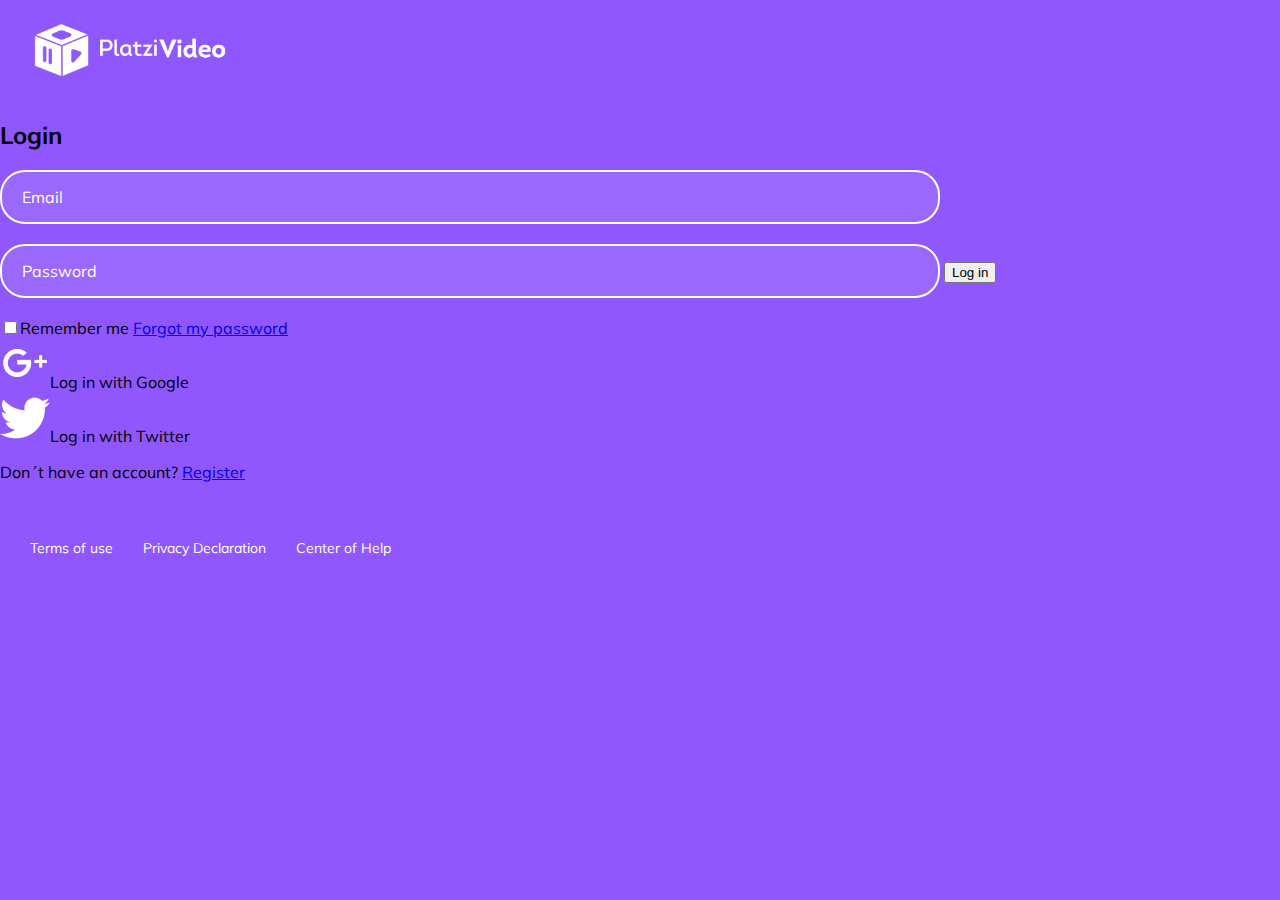
<file: login.html>
<!DOCTYPE html>
<html lang="en">
  <head>
    <meta charset="UTF-8" />
    <meta name="viewport" content="width=device-width, initial-scale=1.0" />
    <meta http-equiv="X-UA-Compatible" content="ie=edge" />
    <link rel="preconnect" href="https://fonts.gstatic.com" />
    <link
      href="https://fonts.googleapis.com/css2?family=Mulish&display=swap"
      rel="stylesheet"
    />
    <link
      href="https://fonts.googleapis.com/css?family=Muli&display=swap"
      rel="stylesheet"
    />
    <link rel="stylesheet" href="style.css" />
    <title>Platzi Video</title>
  </head>
  <body>
    <header class="header">
      <img
        class="header__img"
        src="./assets/images/logo-platzi-video-BW2.png"
        alt=""
      />
    </header>

    <section class="login">
      <section class="login__container">
        <h2>Login</h2>
        <form class="login__container--form">
          <input class="input" type="text" placeholder="Email" />
          <input class="input" type="password" placeholder="Password" />
          <button class="button">Log in</button>
          <div class="login__container--remember-me">
            <label>
              <input
                type="checkbox"
                name="cbox1"
                id="cbox1"
                value="cbox1"
              />Remember me
            </label>
            <a href="/">Forgot my password</a>
          </div>
        </form>
        <section class="login__container--social-media">
          <div>
            <img
              src="./assets/images/icons8-google-plus-50.png"
              alt="Google"
            />Log in with Google
          </div>
          <div>
            <img src="./assets/images/icons8-twitter-50.png" alt="Twitter" />Log
            in with Twitter
          </div>
        </section>
        <p class="login__container--register">
          Don´t have an account? <a href="/">Register</a>
        </p>
      </section>
    </section>

    <footer class="footer">
      <a href="/">Terms of use</a>
      <a href="/">Privacy Declaration</a>
      <a href="/">Center of Help</a>
    </footer>
  </body>
</html>
</file>
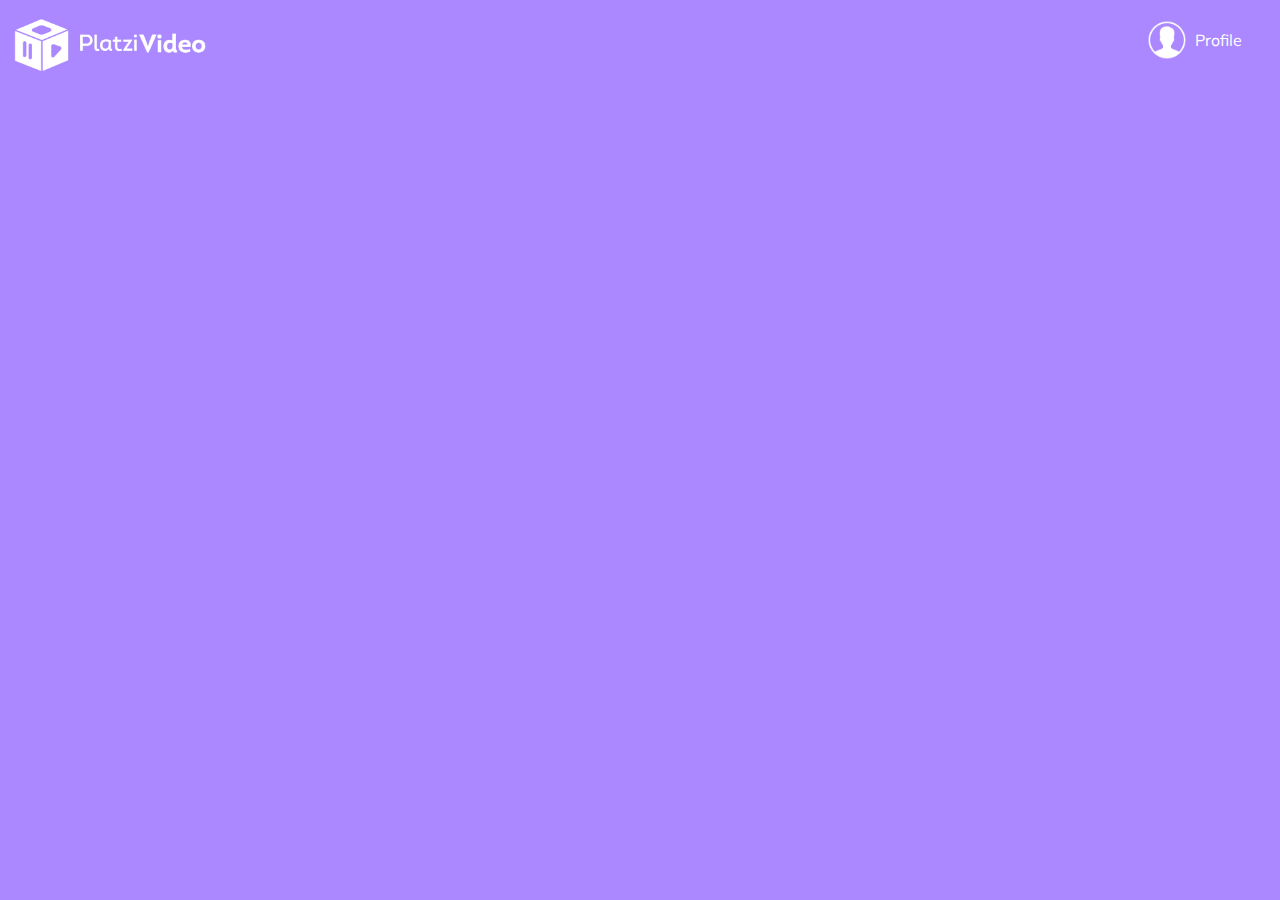
<file: header/header.html>
<!DOCTYPE html>
<html lang="en">
<head>
  <meta charset="UTF-8">
  <meta name="viewport" content="width=device-width, initial-scale=1.0">
  <meta http-equiv="X-UA-Compatible" content="ie=edge">
  <link rel="preconnect" href="https://fonts.gstatic.com">
  <link href="https://fonts.googleapis.com/css2?family=Mulish&display=swap" rel="stylesheet">
  <title>Header</title>
</head>
<style>
  body {
    margin: 0px;
    font-family: 'Mulish', sans-serif;
    background-color: #AB88FF;
  }
  .header {
    background-color: #AB88FF;
    width: 100%;
    height: 80px;
    display: flex;
    justify-content: space-between;
    align-items: center;
  }
  .header__img {
    width: 200px;
    margin-top: 10px;
    margin-left: 10px;
  }
  .header__menu {
    margin-right: 30px;
  }
  .header__menu ul {
    display: none;
    list-style: none;
    padding: 0;
    position: absolute;
    width: 100px;
    text-align: right;
    margin: 0 0 0 -14px;
  }
  .header__menu:hover ul, ul:hover {
    display: block;
  }
  .header__menu li {
    margin: 10px 0;
  }
  .header__menu li a {
    color: white;
    text-decoration: none;
  }
  .header__menu li a:hover {
    text-decoration: underline;
  }
  .header__menu--profile {
    margin-right: 8px;
    display: flex;
    align-items: center;
  }
  .header__menu--profile img {
    margin-right: 8px;
    width: 40px;
  }
  .header__menu--profile p {
    margin: 0px;
    color: white;
  }
</style>
<body>
  <header class="header">
    <img class="header__img" src="../assets/images/logo-platzi-video-BW2.png" alt="">
    <div class="header__menu">
      <div class="header__menu--profile">
        <img src="../assets/images/user-icon.png" alt="User">
        <p>Profile</p>
      </div>
      <ul>
        <li><a href="">Account</a></li>
        <li><a href="">Sign out</a></li>
      </ul>
    </div>
  </header>
</body>
</html>
</file>
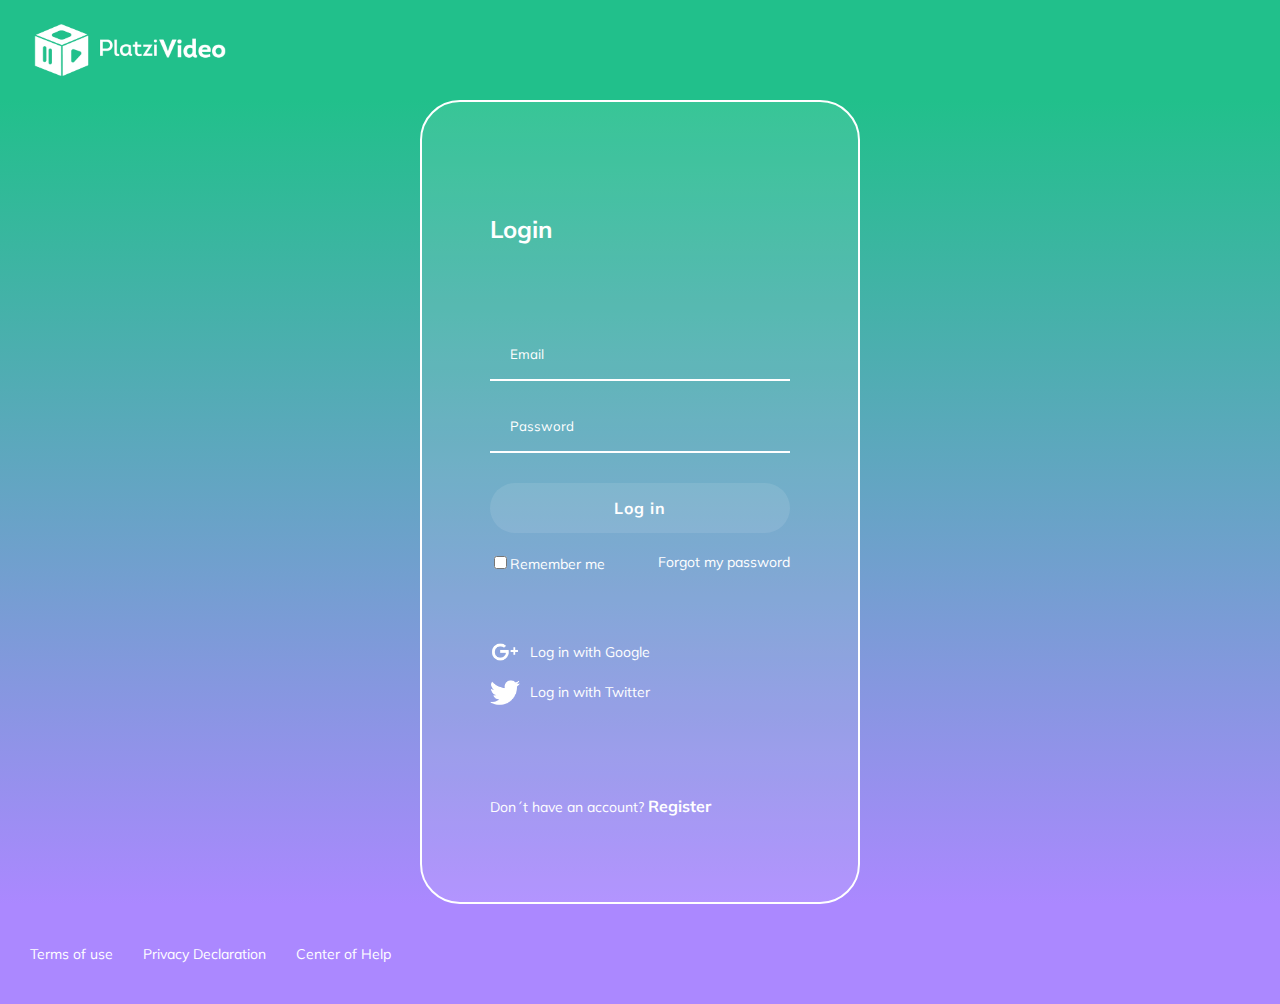
<file: login/login.html>
<!DOCTYPE html>
<html lang="en">
  <head>
    <meta charset="UTF-8" />
    <meta name="viewport" content="width=device-width, initial-scale=1.0" />
    <meta http-equiv="X-UA-Compatible" content="ie=edge" />
    <link rel="preconnect" href="https://fonts.gstatic.com" />
    <link
      href="https://fonts.googleapis.com/css2?family=Mulish&display=swap"
      rel="stylesheet"
    />
    <link
      href="https://fonts.googleapis.com/css?family=Muli&display=swap"
      rel="stylesheet"
    />
    <link rel="stylesheet" href="style.css" />
    <title>Platzi Video</title>
  </head>
  <body>
    <header class="header">
      <img
        tabindex="0"
        class="header__img"
        src="../assets/images/logo-platzi-video-BW2.png"
        alt="Platzi Video"
      />
    </header>

    <section class="login">
      <section class="login__container">
        <h2 tabindex="0">Login</h2>
        <form class="login__container--form">
          <input aria-label="Email" class="input" type="text" placeholder="Email" />
          <input aria-label="Password" class="input" type="password" placeholder="Password" />
          <button class="button">Log in</button>
          <div class="login__container--remember-me">
            <label>
              <input
                type="checkbox"
                name="cbox1"
                id="cbox1"
                value="cbox1"
              />Remember me
            </label>
            <a href="/">Forgot my password</a>
          </div>
        </form>
        <section class="login__container--social-media">
          <div>
            <img
              src="../assets/images/icons8-google-plus-50.png"
              alt="Google"
            />Log in with Google
          </div>
          <div>
            <img src="../assets/images/icons8-twitter-50.png" alt="Twitter" />Log
            in with Twitter
          </div>
        </section>
        <p class="login__container--register">
          Don´t have an account? <a href="/">Register</a>
        </p>
      </section>
    </section>

    <footer class="footer">
      <a href="/">Terms of use</a>
      <a href="/">Privacy Declaration</a>
      <a href="/">Center of Help</a>
    </footer>
  </body>
</html>
</file>
<file: style.css>
body {
  margin: 0;
  font-family: "Muli", sans-serif;
  background: #8f57fd;
}

.header {
  align-items: center;
  background: #8f57fd;
  color: white;
  display: flex;
  height: 100px;
  justify-content: space-between;
  top: 0px;
  width: 100%;
}

.header__img {
  margin-left: 30px;
  width: 200px;
}

.header__menu {
  margin-right: 30px;
}

.header__menu ul {
  display: none;
  list-style: none;
  margin: 0px 0px 0px -14px;
  padding: 0px;
  position: absolute;
  width: 100px;
  text-align: right;
}

.header__menu:hover ul,
ul:hover {
  display: block;
}

.header__menu li {
  margin: 10px 0px;
}

.header__menu li a {
  color: white;
  text-decoration: none;
}

.header__menu li a:hover {
  text-decoration: underline;
}

.header__menu--profile {
  align-items: center;
  display: flex;
  cursor: pointer;
}

.header__menu--profile img {
  margin-right: 8px;
  width: 40px;
}

.main {
  display: flex;
  align-items: center;
  justify-content: center;
  flex-direction: column;
  height: 300px;
  border-radius: 0px 0px 40px 40px;
}

.main__title {
  color: white;
  font-size: 25px;
}

.categories__title {
  color: white;
  font-size: 16px;
  position: absolute;
  padding-left: 30px;
  width: 100%;
}

.carousel {
  overflow: auto;
  padding-left: 30px;
  width: 100%;
  position: relative;
}

.carousel__container {
  transition: 450ms -webkit-transform;
  transition: 450ms transform;
  transition: 450ms transform, 450ms -webkit-transform;
  font-size: 0;
  white-space: nowrap;
  margin: 70px 0px;
  padding-bottom: 10px;
}

.carousel__container:hover .carousel-item {
  opacity: 0.3;
}

.carousel__container:hover .carousel-item:hover {
  -webkit-transform: scale(1.5);
  transform: scale(1.5);
  opacity: 1;
}

.carousel-item {
  border-radius: 20px;
  overflow: hidden;
  position: relative;
  display: inline-block;
  width: 200px;
  height: 250px;
  margin-right: 10px;
  font-size: 20px;
  cursor: pointer;
  transition: 450ms all;
  -webkit-transform-origin: center left;
  transform-origin: center left;
}

.carousel-item:hover ~ .carousel-item {
  -webkit-transform: translate3d(100px, 0, 0);
  transform: translate3d(100px, 0, 0);
}

.carousel-item__img {
  width: 200px;
  height: 250px;
  -o-object-fit: cover;
  object-fit: cover;
}

.carousel-item__details {
  align-items: flex-start;
  background: linear-gradient(
    to top,
    rgba(0, 0, 0, 0.9) 0%,
    rgba(0, 0, 0, 0) 100%
  );
  bottom: 0;
  display: flex;
  font-size: 10px;
  flex-direction: column;
  justify-content: flex-end;
  left: 0;
  opacity: 0;
  transition: 450ms opacity;
  padding: 10px;
  position: absolute;
  right: 0;
  top: 0;
}

.carousel-item__details--img {
  width: 20px;
}

.carousel-item:hover .carousel-item__details {
  opacity: 1;
}

.carousel-item__details--title {
  color: white;
  margin: 5px 0px 0px 0px;
}

.carousel-item__details--subtitle {
  color: white;
  font-size: 8px;
  margin: 3px 0px;
}

.footer {
  align-items: center;
  background-color: #8f57fd;
  display: flex;
  height: 100px;
  width: 100%;
}

.footer a {
  color: white;
  cursor: pointer;
  font-size: 14px;
  padding-left: 30px;
  text-decoration: none;
}

.footer a:hover {
  text-decoration: underline;
}

.input {
  background-color: rgba(255, 255, 255, 0.1);
  border: 2px solid white;
  border-radius: 25px;
  color: white;
  font-family: "Muli", sans-serif;
  font-size: 16px;
  height: 50px;
  margin-bottom: 20px;
  outline: none;
  padding: 0px 20px;
  width: 70%;
}

::placeholder {
  color: white;
}

@media only screen and (max-width: 600px) {
  .main__description--title {
    font-size: 30px;
  }

  .footer {
    align-items: flex-start;
    flex-direction: column;
  }
}
</file>
<file: login/style.css>
body {
  margin: 0;
  font-family: "Muli", sans-serif;
}
.header {
  align-items: center;
  background-color: #21c08b;
  color: white;
  display: flex;
  height: 100px;
  justify-content: space-between;
  top: 0px;
  width: 100%;
}
.header__img {
  margin-left: 30px;
  width: 200px;
}
.login {
  background: linear-gradient(#21c08b, #ab88ff);
  display: flex;
  align-items: center;
  justify-content: center;
  flex-direction: column;
  padding: 0px 30px;
  min-height: calc(100vh - 200px);
}
.login__container {
  background-color: rgba(255, 255, 255, 0.1);
  border: 2px solid white;
  border-radius: 40px;
  color: white;
  padding: 60px 68px 40px;
  min-height: 700px;
  width: 300px;
  display: flex;
  justify-content: space-around;
  flex-direction: column;
}
.login__container--form {
  display: flex;
  flex-direction: column;
}
.login__container--form label {
  font-size: 14px;
}
.login__container--remember-me {
  color: white;
  display: flex;
  justify-content: space-between;
  margin-top: 10px;
}
.login__container--remember-me a {
  color: white;
  font-size: 14px;
  text-decoration: none;
}
.login__container--remember-me a:hover {
  text-decoration: underline;
}
.login__container--social-media > div {
  display: flex;
  align-items: center;
  font-size: 14px;
  margin-bottom: 10px;
}
.login__container--social-media > div > img {
  width: 30px;
  margin-right: 10px;
}
.login__container--register {
    font-size: 14px;
}
.login__container--register a {
    color: white;
    font-weight: bold;
    font-size: 16px;
    text-decoration: none;
}
.login__container--register a:hover {
    text-decoration: underline;
}
.input {
    background-color: transparent;
    border-top: 0;
    border-right: 0;
    border-left: 0;
    border-bottom: 2px solid white;
    font-family: "Muli", sans-serif;
    margin-bottom: 20px;
    padding: 0 20px;
    outline: none;
    height: 50px;
}
::placeholder {
    color: white;
}
.button {
    background-color: rgba(255, 255, 255, 0.1);
    border: none;
    border-radius: 25px;
    color: white;
    cursor: pointer;
    font-size: 16px;
    font-weight: bold;
    font-family: "Muli", sans-serif;
    height: 50px;
    letter-spacing: 1px;
    margin: 10px 0;
}
.footer {
    background-color: #ab88ff;
    display: flex;
    align-items: center;
    height: 100px;
    width: 100%;
}
.footer a {
    color: white;
    cursor: pointer;
    font-size: 14px;
    padding-left: 30px;
    text-decoration: none;
}
.footer a:hover {
    text-decoration: underline;
}
@media only screen and (max-width: 600px) {
    .login__container {
        background-color: transparent;
        border: none;
        padding: 0px;
        width: 100%;
    }
    .footer {
        align-items: flex-start;
        flex-direction: column;
    }
}
</file>
